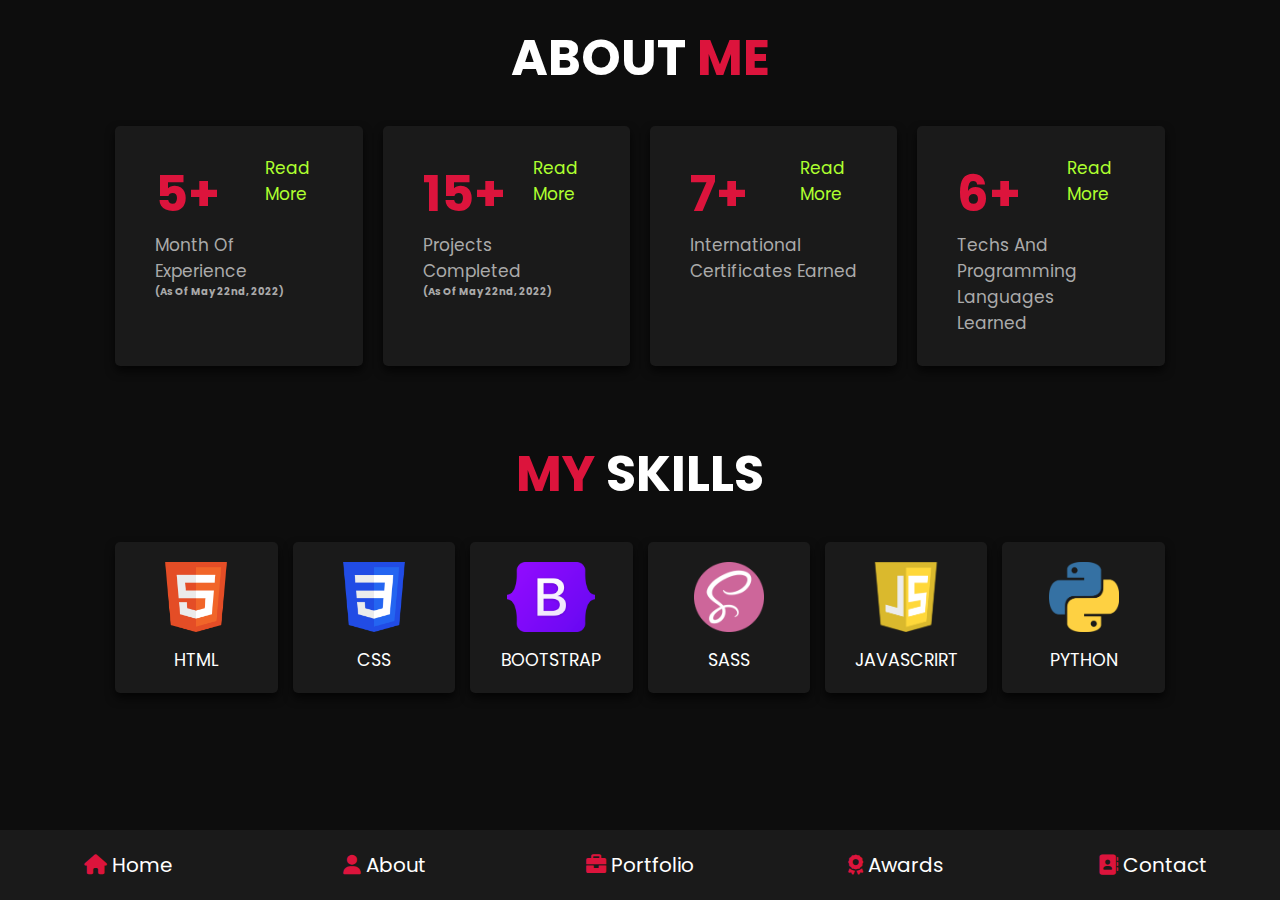
<file: about.html>
<!DOCTYPE html>
<html lang="en">
<head>
    <meta charset="UTF-8">
    <meta http-equiv="X-UA-Compatible" content="IE=edge">
    <meta name="viewport" content="width=device-width, initial-scale=1.0">
    <link rel="icon" type="image/ico" href="./images/developer.png">

    <title>About</title>
    <link rel="stylesheet" href="https://cdnjs.cloudflare.com/ajax/libs/font-awesome/6.0.0/css/all.min.css">
    <link rel="stylesheet" href="css/style.css">
    
</head>
<body>
    <!---Navbar Section Starts-->
<nav class="navbar">
    <a href="index.html"><i class="fas fa-home"></i><span>home</span></a>
    <a href="about.html"><i class="fas fa-user"></i><span>about</span></a>
    <a href="portfolio.html"><i class="fas fa-briefcase"></i><span>portfolio</span></a>
    <a href="awards.html"><i class="fas fa-award"></i><span>awards</span></a>
    <a href="contact.html"><i class="fas fa-address-book"></i><span>contact</span></a>
</nav>
    <!---Navbar Section Ends-->

    <!---About Section Starts-->
<section class="about">
    <h1 class="heading">about <span>me</span></h1>
    <div class="row">

        <div class="count-container">

           <div class="box">
               <h3>5+</h3>
               <p>month of experience</p>
               <h5 id="date2">(as of May 22nd, 2022)</h5>
            <a href="about.html" class="btn">Read More</a>
           </div>

           <div class="box">
                <h3>15+</h3>
                <p>projects completed</p>
                <h5 id="date3">(as of May 22nd, 2022)</h5>
             <a href="portfolio.html" class="btn">Read More</a>
           </div> 

           <div class="box">
            <h3>7+</h3>
            <p>international certificates earned</p>
            <a href="awards.html" class="btn">Read More</a>
           </div> 

           <div class="box">
            <h3>6+</h3>
            <p>techs and programming languages learned</p>
            <a href="#skills" class="btn">Read More</a>
           </div> 
        </div>
    </div>
</section>    
    <!---About Section Ends-->


    <!---Skills Section Starts-->
<section class="skills" id="skills">
    <h1 class="heading"><span>my</span> skills </h1>
    <div class="box-container">
        <div class="box">
            <img src="images/icon-1.png"  alt="">
            <h3>html</h3>
        </div>
        <div class="box">
            <img src="images/icon-2.png" alt="">
            <h3>css</h3>
        </div>
        <div class="box">
            <img src="images/icon-5.png" alt="">
            <h3>bootstrap</h3>
        </div>
        <div class="box">
            <img src="images/icon-3.png" alt="">
            <h3>sass</h3>
        </div>
       
        <div class="box">
            <img src="images/icon-6.png" alt="">
            <h3>JavaScrirt</h3>
        </div>
        <div class="box">
            <img src="images/icon-4.png"  alt="">
            <h3>python</h3>
        </div>
    </div>
</section>    
    <!---Skills Section Ends-->

    <script src="script.js"></script>

</body>
</html>
</file>
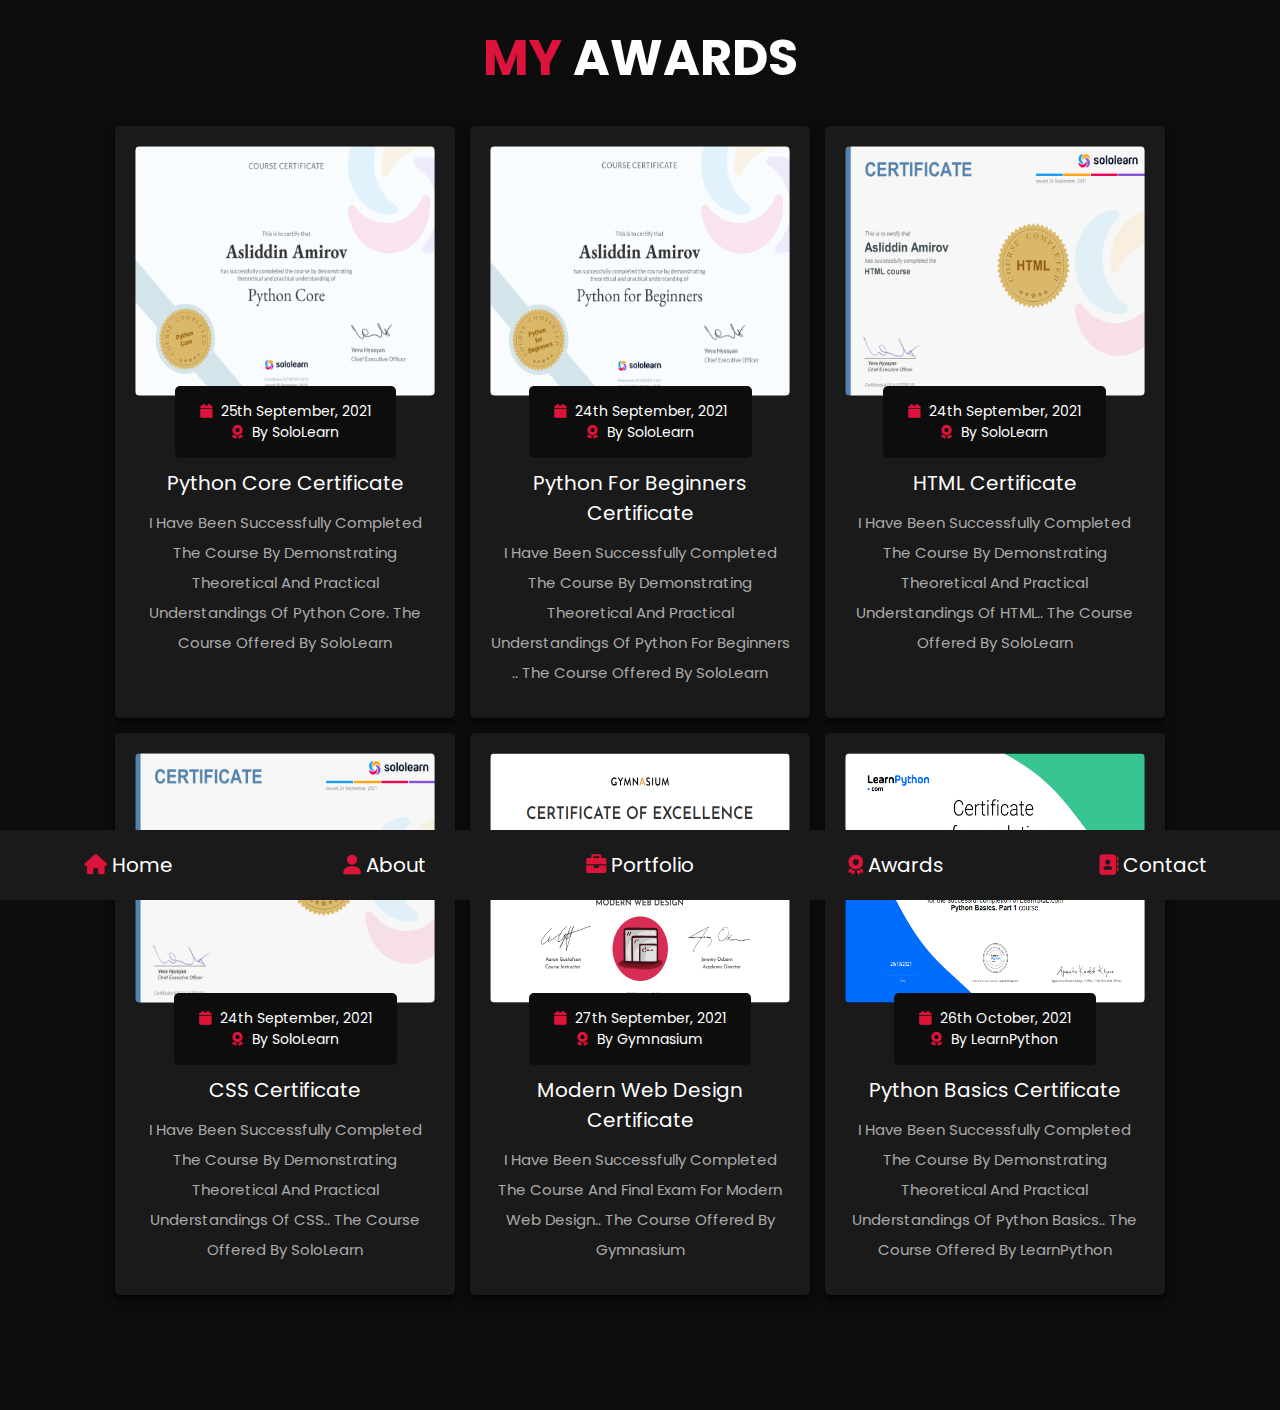
<file: awards.html>
<!DOCTYPE html>
<html lang="en">
<head>
    <meta charset="UTF-8">
    <meta http-equiv="X-UA-Compatible" content="IE=edge">
    <meta name="viewport" content="width=device-width, initial-scale=1.0">
    <link rel="icon" type="image/ico" href="./images/developer.png">

    <title>Awards</title>
    <link rel="stylesheet" href="https://cdnjs.cloudflare.com/ajax/libs/font-awesome/6.0.0/css/all.min.css">
    <link rel="stylesheet" href="css/style.css">
    
</head>
<body>
    <!---Navbar Section Starts-->
<nav class="navbar">
    <a href="index.html"><i class="fas fa-home"></i><span>home</span></a>
    <a href="about.html"><i class="fas fa-user"></i><span>about</span></a>
    <a href="portfolio.html"><i class="fas fa-briefcase"></i><span>portfolio</span></a>
    <a href="awards.html"><i class="fas fa-award"></i><span>awards</span></a>
    <a href="contact.html"><i class="fas fa-address-book"></i><span>contact</span></a>
</nav>
    <!---Navbar Section Ends-->



    <!---Awards Section Starts-->
<section class="awards">
    <h1 class="heading"><span>my</span> awards </h1>
    <div class="box-container">

        <div class="box">
            <div class="image">
                <img src="images/award-1.PNG" alt="">
            </div>
            <div class="content">
                <div class="icons">
                    <a href="#"><i class="fas fa-calendar"></i> 25th September, 2021  </a><br>
                    <a href="#"><i class="fas fa-award"></i> by SoloLearn </a>
                </div>
                <h3>Python Core Certificate</h3>
                <p>I have been successfully completed the Course by demonstrating theoretical and 
                    practical understandings of Python Core. The Course offered by SoloLearn</p>
                  
            </div>
        </div>
 
        <div class="box">
            <div class="image">
                <img src="images/award-2.PNG" alt="">
            </div>
            <div class="content">
                <div class="icons">
                    <a href="#"><i class="fas fa-calendar"></i> 24th September, 2021  </a><br>
                    <a href="#"><i class="fas fa-award"></i> by SoloLearn </a>
                </div>
                <h3>Python For Beginners Certificate</h3>
                <p>I have been successfully completed the Course by demonstrating theoretical and 
                    practical understandings of Python For Beginners .. The Course offered by SoloLearn</p>
                   
            </div>
        </div> 

        <div class="box">
            <div class="image">
                <img src="images/award-3.PNG" alt="">
            </div>
            <div class="content">
                <div class="icons">
                    <a href="#"><i class="fas fa-calendar"></i> 24th September, 2021  </a><br>
                    <a href="#"><i class="fas fa-award"></i> by SoloLearn </a>
                </div>
                <h3>HTML Certificate</h3>
                <p>I have been successfully completed the Course by demonstrating theoretical and 
                    practical understandings of HTML.. The Course offered by SoloLearn</p>
                   
            </div>
        </div>
         
        <div class="box">
            <div class="image">
                <img src="images/award-4.PNG" alt="">
            </div>
            <div class="content">
                <div class="icons">
                    <a href="#"><i class="fas fa-calendar"></i> 24th September, 2021  </a><br>
                    <a href="#"><i class="fas fa-award"></i> by SoloLearn </a>
                </div>
                <h3>CSS Certificate</h3>
                <p>I have been successfully completed the Course by demonstrating theoretical and 
                    practical understandings of CSS.. The Course offered by SoloLearn</p>
                   
            </div>
        </div>
         
        <div class="box">
            <div class="image">
                <img src="images/award-5.PNG" alt="">
            </div>
            <div class="content">
                <div class="icons">
                    <a href="#"><i class="fas fa-calendar"></i> 27th September, 2021  </a><br>
                    <a href="#"><i class="fas fa-award"></i> by Gymnasium </a>
                </div>
                <h3>Modern Web Design Certificate</h3>
                <p>I have been successfully completed the Course and Final Exam for Modern Web Design.. The Course offered by Gymnasium</p>
            </div>
        </div>
         
        <div class="box">
            <div class="image">
                <img src="images/award-6.PNG" alt="">
            </div>
            <div class="content">
                <div class="icons">
                    <a href="#"><i class="fas fa-calendar"></i> 26th October, 2021  </a><br>
                    <a href="#"><i class="fas fa-award"></i> by LearnPython </a>
                </div>
                <h3>Python Basics Certificate</h3>
                <p>I have been successfully completed the Course by demonstrating theoretical and 
                    practical understandings of Python Basics.. The Course offered by LearnPython</p>
            </div>
        </div>
      
    </div>
</section>    
    <!---Awards Section Ends-->

</body>
</html>
</file>
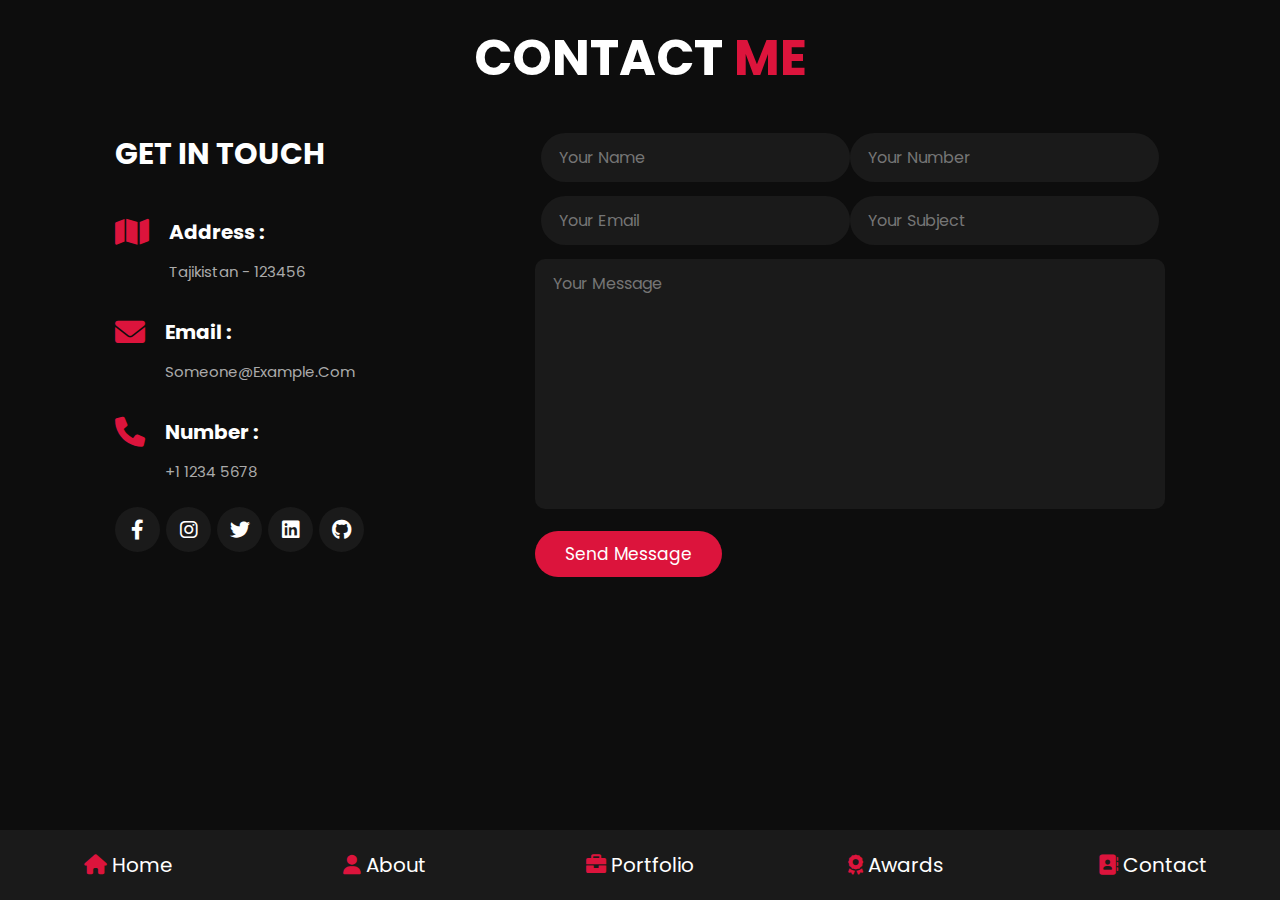
<file: contact.html>
<!DOCTYPE html>
<html lang="en">
<head>
    <meta charset="UTF-8">
    <meta http-equiv="X-UA-Compatible" content="IE=edge">
    <meta name="viewport" content="width=device-width, initial-scale=1.0">
    <link rel="icon" type="image/ico" href="./images/developer.png">

    <title>Contact</title>
    <link rel="stylesheet" href="https://cdnjs.cloudflare.com/ajax/libs/font-awesome/6.0.0/css/all.min.css">
    <link rel="stylesheet" href="css/style.css">
    
</head>
<body>
    <!---Navbar Section Starts-->
<nav class="navbar">
    <a href="index.html"><i class="fas fa-home"></i><span>home</span></a>
    <a href="about.html"><i class="fas fa-user"></i><span>about</span></a>
    <a href="portfolio.html"><i class="fas fa-briefcase"></i><span>portfolio</span></a>
    <a href="awards.html"><i class="fas fa-award"></i><span>awards</span></a>
    <a href="contact.html"><i class="fas fa-address-book"></i><span>contact</span></a>
</nav>
    <!---Navbar Section Ends-->


    <!---Contact Section Starts-->
<section class="contact">
    <h1 class="heading"> contact <span>me</span> </h1>
    <div class="row">
        <div class="info-container">
            <h1>get in touch</h1>
            <div class="box-container">

                <div class="box">
                    <i class="fas fa-map"></i>
                    <div class="info">
                        <h3>address :</h3>
                        <p>tajikistan - 123456</p>
                    </div>
                </div>

                
                <div class="box">
                    <i class="fas fa-envelope"></i>
                    <div class="info">
                        <h3>email :</h3>
                        <p>someone@example.com</p>
                    </div>
                </div>

                
                <div class="box">
                    <i class="fas fa-phone"></i>
                    <div class="info">
                        <h3>number :</h3>
                        <p>+1 1234 5678</p>
                    </div>
                </div>

            </div>

            <div class="share">
                <a href="https://www.facebook.com/asliddin.amirov.75/" target="_blank" class="fab fa-facebook-f"></a>
                <a href="https://www.instagram.com/amirov_.a/" target="_blank" class="fab fa-instagram"></a>
                <a href="https://twitter.com/asliddin_amirov"  target="_blank" class="fab fa-twitter"></a>
                <a href="https://www.linkedin.com/in/asliddin-amirov-02a359219"  target="_blank" class="fab fa-linkedin"></a>
                <a href="https://github.com/asliddinamir"  target="_blank" class="fab fa-github"></a>
            </div>
        </div>

        <form action="https://formsubmit.co/4e856b64480652f8ecc0d0b786bb86a9 " method="POST">

        <input type="hidden" name="_captcha" value="false">
            
            <input type="hidden" name="_next" value="https://asliddin.com/success.html">
            
            <div class="inputBox">
                <input type="text" name="Name" placeholder="Your Name" class="focus" required>
                <input type="number" name="Number" placeholder="Your Number" class="focus" required>
            </div>

            
            <div class="inputBox">
                <input type="email" name="Email" placeholder="Your Email" class="focus" required>
                <input type="text" name="Subject" placeholder="Your Subject" class="focus" required>
            </div>

            <textarea name="Message"  placeholder="Your Message" id="" cols="30" rows="10" class="focus" required></textarea>

            <input type="submit" value="send message" class="btn">

        </form>

    </div>
</section>    
    <!---Contact Section Ends-->
</body>
</html>
</file>
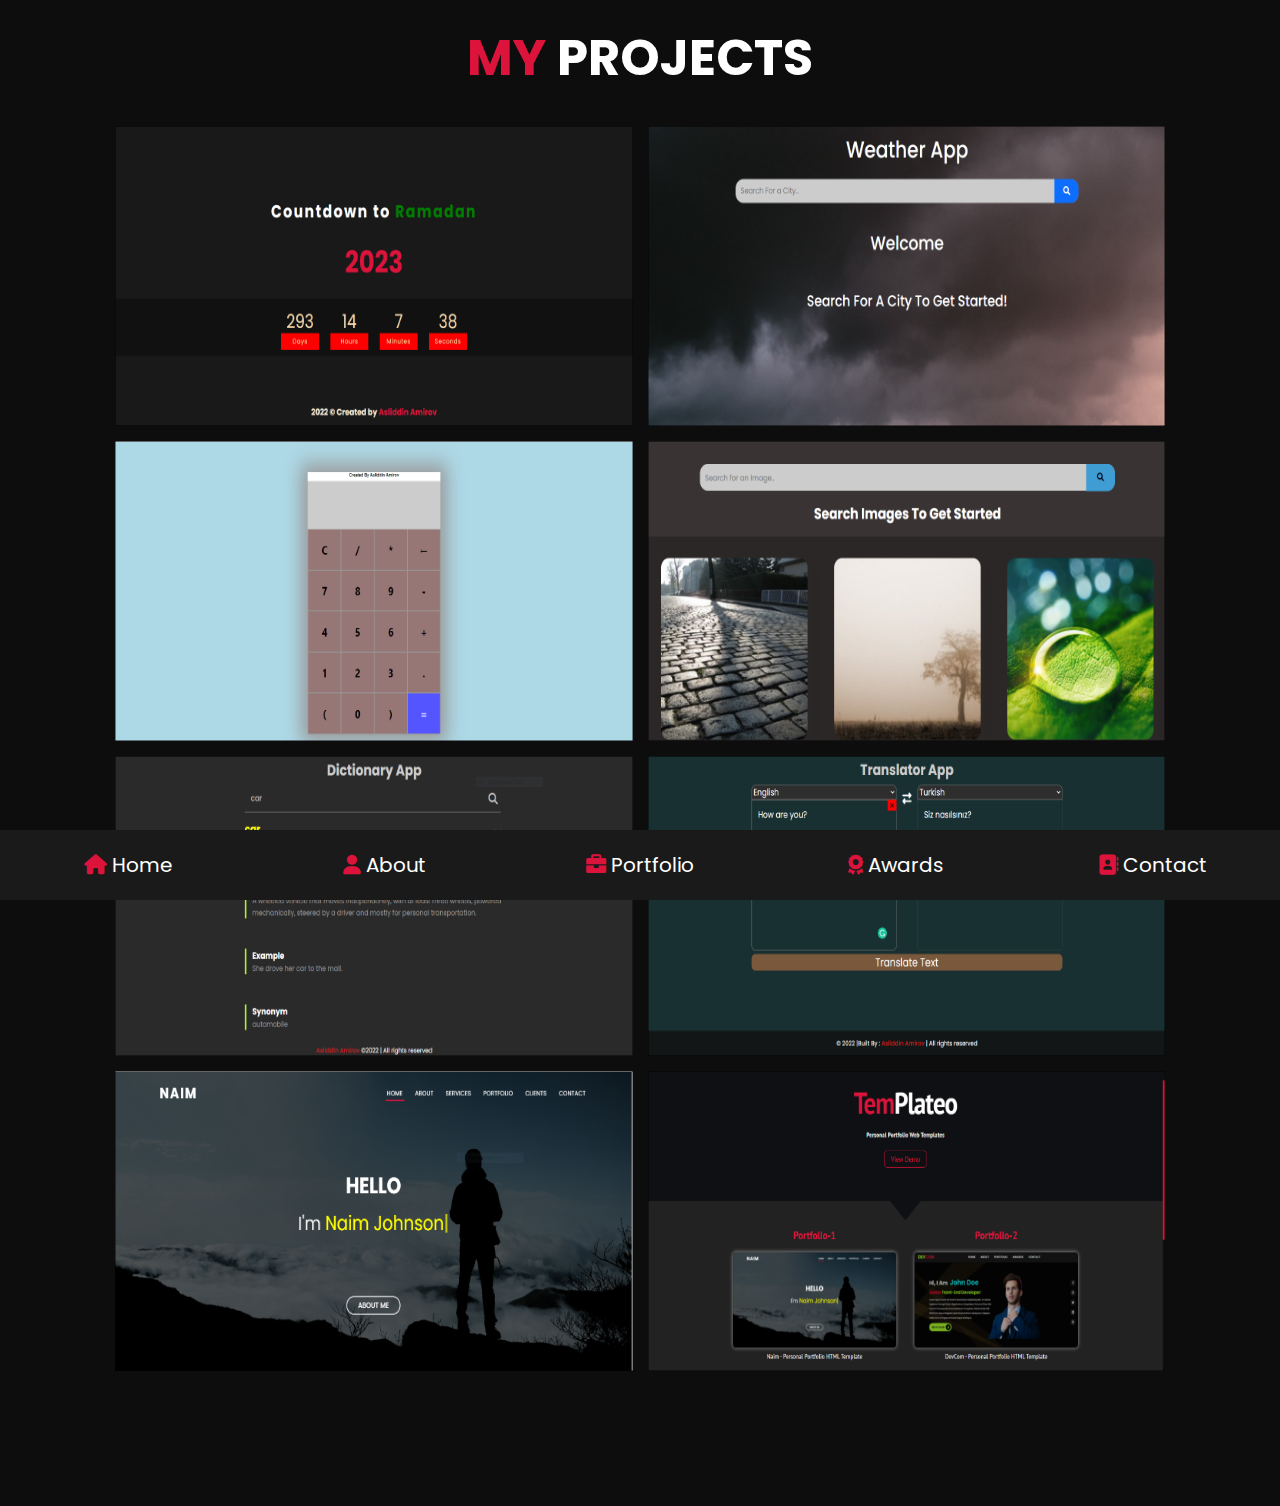
<file: portfolio.html>
<!DOCTYPE html>
<html lang="en">
<head>
    <meta charset="UTF-8">
    <meta http-equiv="X-UA-Compatible" content="IE=edge">
    <meta name="viewport" content="width=device-width, initial-scale=1.0">
    <link rel="icon" type="image/ico" href="./images/developer.png">

    <title>Portfolio</title>
    <link rel="stylesheet" href="https://cdnjs.cloudflare.com/ajax/libs/font-awesome/6.0.0/css/all.min.css">
    <link rel="stylesheet" href="css/style.css">
    
</head>
<body>
    <!---Navbar Section Starts-->
<nav class="navbar">
    <a href="index.html"><i class="fas fa-home"></i><span>home</span></a>
    <a href="about.html"><i class="fas fa-user"></i><span>about</span></a>
    <a href="portfolio.html"><i class="fas fa-briefcase"></i><span>portfolio</span></a>
    <a href="awards.html"><i class="fas fa-award"></i><span>awards</span></a>
    <a href="contact.html"><i class="fas fa-address-book"></i><span>contact</span></a>
</nav>
    <!---Navbar Section Ends-->

    <!---Portfolio Section Starts-->
<section class="portfolio">
    <h1 class="heading"><span>my</span> projects </h1>
    <div class="box-container">
        <div class="box">
            <img src="images/img-9.PNG" alt="">
            <div class="content">
                <h3>Ramadan Countdown</h3>
                <p> - Simple Ramadan Countdown using JavaScript</p>
                <a href="https://asliddin.com/Ramadan_Countdown/">Go To The Project</a>
            </div>
        </div>
        <div class="box">
            <img src="images/img-10.PNG" alt="">
            <div class="content">
                <h3>Weather App</h3>
                <p> - Weather App using JavaScript</p>
                <a href="https://asliddin.com/Weather-App/">Go To The Project</a>
            </div>
        </div>
        <div class="box">
            <img src="images/img-1.PNG" alt="">
            <div class="content">
                <h3>Calculator</h3>
                <p> - Simple Calculator using JavaScript</p>
                <a href="https://asliddin.com/calculator/">Go To The Project</a>
            </div>
        </div>
        <div class="box">
            <img src="images/img-2.PNG" alt="">
            <div class="content">
                <h3>Image Finder</h3>
                <p> - Image Finder using HTML, CSS and JavaScript</p>
                <a href="https://asliddin.com/ImageFinder/">Go To The Project</a>
            </div>
        </div><div class="box">
            <img src="images/img-3.PNG" alt="">
            <div class="content">
                <h3>Dictionary App</h3>
                <p> - Dictionary App Using API and Vanilla JavaScript</p>
                <a href="https://asliddin.com/dictionary_app/">Go To The Project</a>
            </div>
        </div><div class="box">
            <img src="images/img-4.PNG" alt="">
            <div class="content">
                <h3>Translator App</h3>
                <p> - Translator App Using MyMemory API and Vanilla JS</p>
                <a href="https://asliddin.com/translator_app/">Go To The Project</a>
            </div>
        </div><div class="box">
            <img src="images/img-5.PNG" alt="">
            <div class="content">
                <h3>Naim</h3>
                <p> - Personal Portfolio Bootstrap Web Template</p>
                <a href="https://asliddin.com/naimportfolio/">Go To The Project</a>
            </div>
        </div><div class="box">
            <img src="images/img-6.PNG" alt="">
            <div class="content">
                <h3>Templateo</h3>
                <p> - The Collection of Portfolio Demos</p>
                <a href="https://portfoliodemos.netlify.app/">Go To The Project</a>
            </div>
        </div>
    </div>
    
</section>    
    <!---Portfolio Section Ends-->
</body>
</html>
</file>
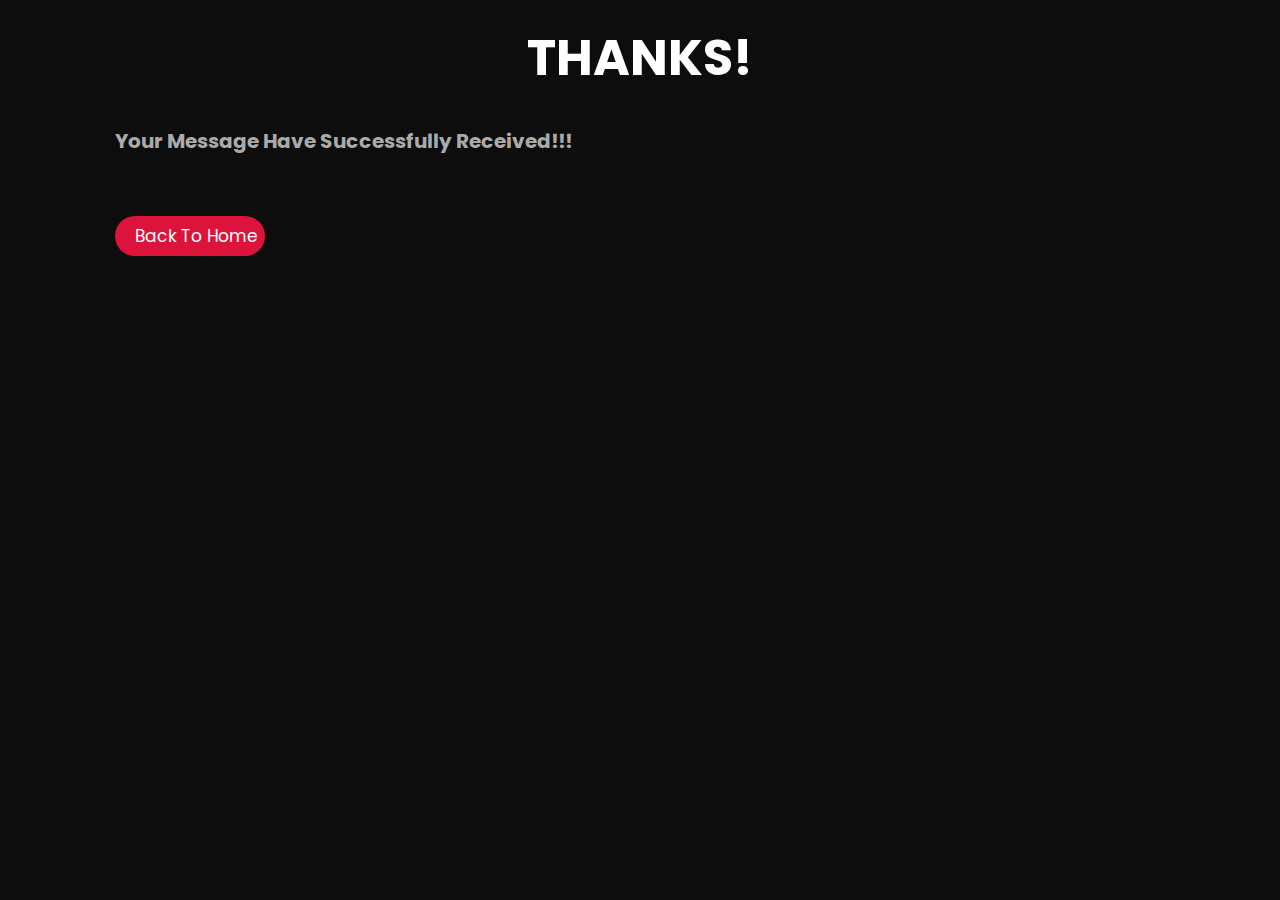
<file: success.html>
<!DOCTYPE html>
<html lang="en">
<head>
    <meta charset="UTF-8">
    <meta http-equiv="X-UA-Compatible" content="IE=edge">
    <meta name="viewport" content="width=device-width, initial-scale=1.0">
    <link rel="icon" type="image/ico" href="./images/developer.png">

    <title>Portfolio</title>
    <link rel="stylesheet" href="https://cdnjs.cloudflare.com/ajax/libs/font-awesome/6.0.0/css/all.min.css">
    <link rel="stylesheet" href="css/style.css">
    
</head>
<body>
    <!---Navbar Section Starts-->

<section class="success">
<h3 class="heading">Thanks!</h3>
<h2 color="white">Your message have successfully received!!!</h2>
<a href="index.html"><input type="button" value="Back To Home" class="btn"></a>
</section>
</file>
<file: css/style.css>
@import url("https://fonts.googleapis.com/css2?family=Poppins:wght@100;300;500;600;700&display=swap");
* {
  font-family: 'Poppins', sans-serif;
  margin: 0;
  padding: 0;
  -webkit-box-sizing: border-box;
          box-sizing: border-box;
  text-decoration: none;
  outline: none;
  border: none;
  text-transform: capitalize;
}

html {
  font-size: 62.5%;
  overflow-x: hidden;
}

html::-webkit-scrollbar {
  width: 1rem;
}

html::-webkit-scrollbar-track {
  background: #0d0d0d;
}

html::-webkit-scrollbar-thumb {
  background: crimson;
  border-radius: 5rem;
}

body {
  background: #0d0d0d;
  padding-bottom: 6.5rem;
}

section {
  padding: 5rem 9%;
}

.heading {
  text-align: center;
  font-size: 5rem;
  margin-bottom: 3rem;
  margin-top: -3rem;
  text-transform: uppercase;
  color: #fff;
}

.heading span {
  color: crimson;
  text-transform: uppercase;
}

#preloader {
  position: fixed;
  top: 0;
  left: 0;
  width: 100vw;
  height: 100vh;
  display: -webkit-box;
  display: -ms-flexbox;
  display: flex;
  -webkit-box-align: center;
      -ms-flex-align: center;
          align-items: center;
  -webkit-box-pack: center;
      -ms-flex-pack: center;
          justify-content: center;
  background-color: #0d0d0d;
  z-index: 10000;
}

#preloader .loader {
  position: relative;
  display: -webkit-box;
  display: -ms-flexbox;
  display: flex;
  -webkit-box-align: center;
      -ms-flex-align: center;
          align-items: center;
  -webkit-box-orient: vertical;
  -webkit-box-direction: normal;
      -ms-flex-direction: column;
          flex-direction: column;
  width: 100%;
  padding: 20px;
  text-align: center;
  z-index: 10000;
}

#preloader .loader p.text {
  font-size: 45px;
  font-weight: 700;
  color: #fff;
  text-align: center;
  margin-bottom: 12px;
}

#preloader .loader p.text span {
  color: crimson;
}

#preloader .loader .loading-bar {
  position: relative;
  width: 500px;
  max-width: 100%;
  height: 10px;
  background-color: #eee;
  overflow: hidden;
}

#preloader .loader .loading-bar span {
  position: absolute;
  top: 0;
  left: -100%;
  width: 100%;
  height: 100%;
  background-color: crimson;
  -webkit-animation: loading-bar 1.5s linear infinite;
          animation: loading-bar 1.5s linear infinite;
}

@-webkit-keyframes loading-bar {
  from {
    left: -100%;
  }
  to {
    left: 100%;
  }
}

@keyframes loading-bar {
  from {
    left: -100%;
  }
  to {
    left: 100%;
  }
}

.btn {
  display: inline-block;
  margin-top: 1rem;
  border-radius: 5rem;
  background: crimson;
  padding: .7rem;
  font-size: 1.7rem;
  color: #fff;
  padding-left: 2rem;
}

.btn i {
  height: 4rem;
  width: 4rem;
  line-height: 4rem;
  font-size: 1.7rem;
  text-align: center;
  background: #fff;
  color: crimson;
  border-radius: 50%;
  margin-left: 1rem;
  -webkit-transition: .2s linear;
  transition: .2s linear;
}

.btn:hover i {
  margin-left: 2rem;
}

.navbar {
  position: fixed;
  display: -webkit-box;
  display: -ms-flexbox;
  display: flex;
  z-index: 1000;
  left: 0;
  bottom: 0;
  right: 0;
  -webkit-box-align: end;
      -ms-flex-align: end;
          align-items: flex-end;
}

.navbar a {
  padding: 2rem;
  font-size: 2rem;
  background: #1a1a1a;
  -webkit-box-flex: 1;
      -ms-flex: 1;
          flex: 1;
  color: #fff;
  text-align: center;
  -webkit-transition: .2s linear;
  transition: .2s linear;
}

.navbar a i {
  color: crimson;
  padding-right: .5rem;
}

.navbar a:hover {
  background: crimson;
  padding-bottom: 6rem;
}

.navbar a:hover i {
  color: #fff;
}

.home {
  display: -webkit-box;
  display: -ms-flexbox;
  display: flex;
  -webkit-box-align: center;
      -ms-flex-align: center;
          align-items: center;
  -ms-flex-wrap: wrap;
      flex-wrap: wrap;
  gap: 4rem;
  min-height: calc(100vh - 6.5rem);
}

.home .image {
  -ms-flex-wrap: wrap;
      flex-wrap: wrap;
  -webkit-box-pack: center;
      -ms-flex-pack: center;
          justify-content: center;
  -webkit-box-align: center;
      -ms-flex-align: center;
          align-items: center;
  text-align: center;
  -webkit-animation: spin 10s infinite linear;
          animation: spin 10s infinite linear;
  border: 6px dashed red;
  border-radius: 50%;
  overflow: hidden;
}

.home .image img {
  width: 47rem;
  height: 47rem;
  border-radius: 50%;
  animation: spin 10s infinite reverse linear;
  -webkit-box-pack: center;
      -ms-flex-pack: center;
          justify-content: center;
  -webkit-box-align: center;
      -ms-flex-align: center;
          align-items: center;
}

@-webkit-keyframes spin {
  100% {
    -webkit-transform: rotateZ(360deg);
            transform: rotateZ(360deg);
  }
}

@keyframes spin {
  100% {
    -webkit-transform: rotateZ(360deg);
            transform: rotateZ(360deg);
  }
}

.home .content {
  -webkit-box-flex: 1;
      -ms-flex: 1 1 42rem;
          flex: 1 1 42rem;
}

.home .content h3 {
  color: #fff;
  font-size: 4rem;
  padding-bottom: .5rem;
}

.home .content h2 {
  font-size: 3rem;
  color: yellowgreen;
  padding: .5rem 0;
  display: inline;
}

.home .content span {
  font-size: 3rem;
  color: crimson;
  padding: .5rem 0;
  display: inline;
}

.home .share{
  margin-right: -6rem;
}

.home .share a{
  margin: 1rem;
  font-size: 2rem;
  height: 4.5rem;
  width: 4.5rem;
  line-height: 4.5rem;
  border-radius: 50%;
  background: #1a1a1a;
  color: #fff;
  text-align: center;
  display: flex;
  align-items: center;
  justify-content: center;
}

.home .share a:hover{
  background: crimson;
}

.home .content p {
  font-size: 1.5rem;
  color: #aaa;
  padding: 1rem 0;
  line-height: 2;
}

.about .row {
  display: -webkit-box;
  display: -ms-flexbox;
  display: flex;
  -webkit-box-align: center;
      -ms-flex-align: center;
          align-items: center;
  -ms-flex-wrap: wrap;
      flex-wrap: wrap;
  gap: 2rem;
}

.about .row .info-container {
  -webkit-box-flex: 1;
      -ms-flex: 1 1 45rem;
          flex: 1 1 45rem;
}

.about .row .info-container h1 {
  font-size: 3rem;
  color: #fff;
  text-transform: uppercase;
  padding-bottom: 1rem;
}

.about .row .info-container .box-container {
  padding: 1rem 0;
  display: -webkit-box;
  display: -ms-flexbox;
  display: flex;
  -ms-flex-wrap: wrap;
      flex-wrap: wrap;
  gap: 2rem;
}

.about .row .info-container .box-container .box {
  -webkit-box-flex: 1;
      -ms-flex: 1 1 20rem;
          flex: 1 1 20rem;
}

.about .row .info-container .box-container .box h3 {
  font-size: 1.72rem;
  color: #fff;
  padding: 1rem 0;
  font-weight: normal;
}

.about .row .info-container .box-container .box h3 span {
  color: #aaa;
  font-weight: lighter;
}

.about .row .info-container .box-container .box h5 {
  color: #aaa;
  margin-top: -10px;
  font-size: 1rem;
}

.about .row .count-container {
  -webkit-box-flex: 1;
      -ms-flex: 1 1 42rem;
          flex: 1 1 42rem;
  display: -webkit-box;
  display: -ms-flexbox;
  display: flex;
  -ms-flex-wrap: wrap;
      flex-wrap: wrap;
  gap: 2rem;
}

.about .row .count-container .box {
  -webkit-box-flex: 1;
      -ms-flex: 1 1 20rem;
          flex: 1 1 20rem;
  border-radius: .5rem;
  padding: 3rem 4rem;
  background: #1a1a1a;
  -webkit-box-shadow: 0 0.5rem 1rem rgba(0, 0, 0, 0.7);
          box-shadow: 0 0.5rem 1rem rgba(0, 0, 0, 0.7);
  position: relative;
}

.about .row .count-container .box h3 {
  font-size: 5rem;
  color: crimson;
}

.about .row .count-container .box p {
  font-size: 1.7rem;
  color: #aaa;
}

.about .row .count-container .box h5 {
  color: #aaa;
  margin-top: 0;
  font-size: 1rem;
}

.about .row .count-container .box .btn {
  margin-bottom: 0;
  background: none;
  color: greenyellow;
  position: absolute;
  top: 1.2rem;
  left: 13rem;
}

.about .row .count-container .box .btn:hover {
  color: white;
}

.skills .box-container {
  display: -ms-grid;
  display: grid;
  -ms-grid-columns: (minmax(16rem, 1fr))[auto-fit];
      grid-template-columns: repeat(auto-fit, minmax(16rem, 1fr));
  gap: 1.5rem;
}

.skills .box-container .box {
  padding: 2rem;
  text-align: center;
  -webkit-box-shadow: 0 0.5rem 1rem rgba(0, 0, 0, 0.7);
          box-shadow: 0 0.5rem 1rem rgba(0, 0, 0, 0.7);
  border-radius: .5rem;
  background: #1a1a1a;
  -webkit-transition: .2s linear;
  transition: .2s linear;
}

.skills .box-container .box:hover {
  background: #fff;
}

.skills .box-container .box:hover h3 {
  color: #0d0d0d;
}

.skills .box-container .box img {
  height: 7rem;
  margin-bottom: 1rem;
}

.skills .box-container .box h3 {
  color: #fff;
  font-size: 1.75rem;
  font-weight: normal;
  text-transform: uppercase;
}

.education .box-container {
  display: -webkit-box;
  display: -ms-flexbox;
  display: flex;
  -ms-flex-wrap: wrap;
      flex-wrap: wrap;
}

.education .box-container .box {
  -webkit-box-flex: 1;
      -ms-flex: 1 1 40rem;
          flex: 1 1 40rem;
  margin-left: 2rem;
  padding-top: 0;
  padding-left: 3.5rem;
  padding-bottom: 3rem;
  border-left: 0.1rem solid #aaa;
  position: relative;
}

.education .box-container .box i {
  height: 4.5rem;
  width: 4.5rem;
  line-height: 4.5rem;
  font-size: 1.7rem;
  border-radius: 50%;
  background: crimson;
  color: #fff;
  text-align: center;
  position: absolute;
  top: -1rem;
  left: -2.2rem;
}

.education .box-container .box span {
  font-size: 1.7rem;
  color: #fff;
  border-radius: 5rem;
  padding: .5rem 1.5rem;
  background: #1a1a1a;
}

.education .box-container .box h3 {
  font-size: 2rem;
  padding: 1rem 0;
  color: #fff;
  padding-top: 3rem;
  font-weight: normal;
}

.education .box-container .box p {
  font-size: 1.5rem;
  color: #aaa;
  line-height: 2;
}

.portfolio {
  text-align: center;
}

.portfolio .box-container {
  display: -ms-grid;
  display: grid;
  -ms-grid-columns: (minmax(40rem, 1fr))[auto-fit];
      grid-template-columns: repeat(auto-fit, minmax(40rem, 1fr));
  gap: 1.5rem;
  margin-bottom: 2rem;
}

.portfolio .box-container:hover .content {
  -webkit-transform: translateY(0);
          transform: translateY(0);
}

.portfolio .box-container .box {
  height: 30rem;
  overflow: hidden;
  position: relative;
}

.portfolio .box-container .box:hover .content {
  -webkit-transform: translateY(0);
          transform: translateY(0);
}

.portfolio .box-container .box img {
  height: 100%;
  width: 100%;
  background-size: cover;
}

.portfolio .box-container .box .content {
  position: absolute;
  top: 0;
  left: 0;
  height: 100%;
  width: 100%;
  background: #1a1a1a;
  display: -webkit-box;
  display: -ms-flexbox;
  display: flex;
  -webkit-box-orient: vertical;
  -webkit-box-direction: normal;
      -ms-flex-flow: column;
          flex-flow: column;
  -webkit-box-align: center;
      -ms-flex-align: center;
          align-items: center;
  -webkit-box-pack: center;
      -ms-flex-pack: center;
          justify-content: center;
  padding: 2rem;
  -webkit-transform: translateY(-100%);
          transform: translateY(-100%);
  -webkit-transition: .2s linear;
  transition: .2s linear;
}

.portfolio .box-container .box .content h3 {
  font-size: 2.5rem;
  color: #fff;
  text-transform: uppercase;
  font-weight: normal;
}

.portfolio .box-container .box .content p {
  padding: 1rem 0;
  font-size: 1.5rem;
  color: #aaa;
  line-height: 2;
}

.portfolio .box-container .box .content a {
  font-size: 2rem;
  color: crimson;
}

.portfolio .box-container .box .content a:hover {
  color: #fff;
}

.awards .box-container {
  display: -ms-grid;
  display: grid;
  -ms-grid-columns: (minmax(31rem, 1fr))[auto-fit];
      grid-template-columns: repeat(auto-fit, minmax(31rem, 1fr));
  gap: 1.5rem;
}

.awards .box-container .box {
  text-align: center;
  padding: 2rem;
  border-radius: .5rem;
  background: #1a1a1a;
  -webkit-box-shadow: 0 0.5rem 1rem rgba(0, 0, 0, 0.7);
          box-shadow: 0 0.5rem 1rem rgba(0, 0, 0, 0.7);
}

.awards .box-container .box:hover .image img {
  -webkit-transform: scale(1.2);
          transform: scale(1.2);
}

.awards .box-container .box .image {
  height: 25rem;
  width: 100%;
  overflow: hidden;
  border-radius: .5rem;
}

.awards .box-container .box .image img {
  background-size: cover;
  height: 100%;
  width: 100%;
  -webkit-transition: .2s linear;
  transition: .2s linear;
}

.awards .box-container .box .content .icons {
  position: relative;
  top: -1rem;
  border-radius: .5rem;
  padding: 1.5rem;
  display: inline-block;
  background: #0d0d0d;
}

.awards .box-container .box .content .icons a {
  font-size: 1.4rem;
  color: #fff;
  padding: 0 1rem;
}

.awards .box-container .box .content .icons a:hover {
  color: crimson;
}

.awards .box-container .box .content .icons a i {
  padding-right: .5rem;
  color: crimson;
}

.awards .box-container .box .content h3 {
  font-size: 2rem;
  color: #fff;
  font-weight: normal;
}

.awards .box-container .box .content p {
  font-size: 1.5rem;
  color: #aaa;
  padding: 1rem 0;
  line-height: 2;
}

.contact .row {
  display: -webkit-box;
  display: -ms-flexbox;
  display: flex;
  -webkit-box-align: center;
      -ms-flex-align: center;
          align-items: center;
  -ms-flex-wrap: wrap;
      flex-wrap: wrap;
  gap: 2rem;
}

.contact .row .info-container {
  width: 40rem;
  margin-top: -2rem;
}

.contact .row .info-container h1 {
  text-transform: uppercase;
  font-size: 3rem;
  color: #fff;
  padding-bottom: 1rem;
}

.contact .row .info-container p {
  font-size: 1.5rem;
  color: #aaa;
  line-height: 2;
  padding: 1rem 0;
}

.contact .row .info-container .box-container {
  padding: 2rem 0;
}

.contact .row .info-container .box-container .box {
  display: -webkit-box;
  display: -ms-flexbox;
  display: flex;
  gap: 2rem;
  padding: 1rem 0;
}

.contact .row .info-container .box-container .box i {
  color: crimson;
  font-size: 3rem;
}

.contact .row .info-container .box-container .box h3 {
  font-size: 2rem;
  color: #fff;
}

.contact .row .info-container .share {
  margin-top: -2rem;
}

.contact .row .info-container .share a {
  font-size: 2rem;
  height: 4.5rem;
  width: 4.5rem;
  line-height: 4.5rem;
  border-radius: 50%;
  background: #1a1a1a;
  color: #fff;
  text-align: center;
  margin-right: .3rem;
}



.contact .row .info-container .share a:hover {
  background: crimson;
}

.contact .row form {
  -webkit-box-flex: 1;
      -ms-flex: 1 1 42rem;
          flex: 1 1 42rem;
}

.contact .row form .inputBox {
  display: -webkit-box;
  display: -ms-flexbox;
  display: flex;
  -ms-flex-wrap: wrap;
      flex-wrap: wrap;
  -webkit-box-pack: center;
      -ms-flex-pack: center;
          justify-content: center;
}

.contact .row form .inputBox .focus:focus {
  border-color: yellow;
  border: 1px solid yellow;
}

.contact .row form .inputBox input {
  width: 49%;
}

.contact .row form .inputBox input, .contact .row form textarea {
  border-radius: 5rem;
  padding: 1.2rem 1.8rem;
  font-size: 1.6rem;
  color: #fff;
  text-transform: none;
  margin: .7rem 0;
  background: #1a1a1a;
}

.contact .row form textarea {
  width: 100%;
  border-radius: 1rem;
  resize: none;
  height: 25rem;
}

.contact .row form textarea:focus {
  border-color: yellow;
  border: 1px solid yellow;
}

.contact .row form .btn {
  padding: 1rem 3rem;
  cursor: pointer;
}

.contact .row form .btn:hover {
  background: #fff;
  color: #0d0d0d;
}

.success h2 {
  color: #aaa;
  font-size: 2rem;
}

.success .btn {
  margin-top: 6rem;
  -webkit-transition: .3s linear;
  transition: .3s linear;
}

.success .btn:hover {
  background-color: #fff;
  color: #1a1a1a;
  cursor: pointer;
  letter-spacing: .2rem;
}

/*-----------------------media queries-------------------*/
@media (max-width: 1200px) {
  html {
    font-size: 55%;
  }
  section {
    padding: 3rem 2rem;
  }
}

@media (max-width: 768px) {
  .heading {
    font-size: 12vw;
  }
  .navbar a i {
    padding: 0;
  }
  .navbar a span {
    display: none;
  }
  .navbar a:hover {
    padding-bottom: 2rem;
  }
  .about .row .count-container .box {
    position: relative;
  }
  .about .row .count-container .box .btn {
    left: 10rem;
  }
  .home {
    text-align: center;
  }
  .home .image {
    position: relative;
    left: 16rem;
    overflow: hidden;
  }
  .home .image img {
    height: 30rem;
    width: 30rem;
  }
  .home .content h3 {
    font-size: 3rem;
  }
  .home .content span {
    font-size: 2.5rem;
  }
  .contact .row form .inputBox input {
    width: 100%;
    margin-bottom: 1rem;
  }
}

@media (max-width: 450px) {
  html {
    font-size: 50%;
  }
  .about .row .count-container .box {
    position: relative;
  }
  .about .row .count-container .box .btn {
    left: 10rem;
  }
  .home .image {
    overflow-x: hidden;
    position: relative;
    left: 16%;
  }
  .home .share {
    display: flex;
    flex-direction: row;
    margin: auto;
  }
}

@media (max-width: 375px) {
  .home .image img {
    height: 25rem;
    width: 25rem;
  }
}

@media (min-width: 713px) {
  .home .image {
    position: relative;
    left: 0;
  }
}

@media (max-width: 280px) {
  .home .image img {
    height: 20rem;
    width: 20rem;
  }
}
/*# sourceMappingURL=style.css.map */
</file>
